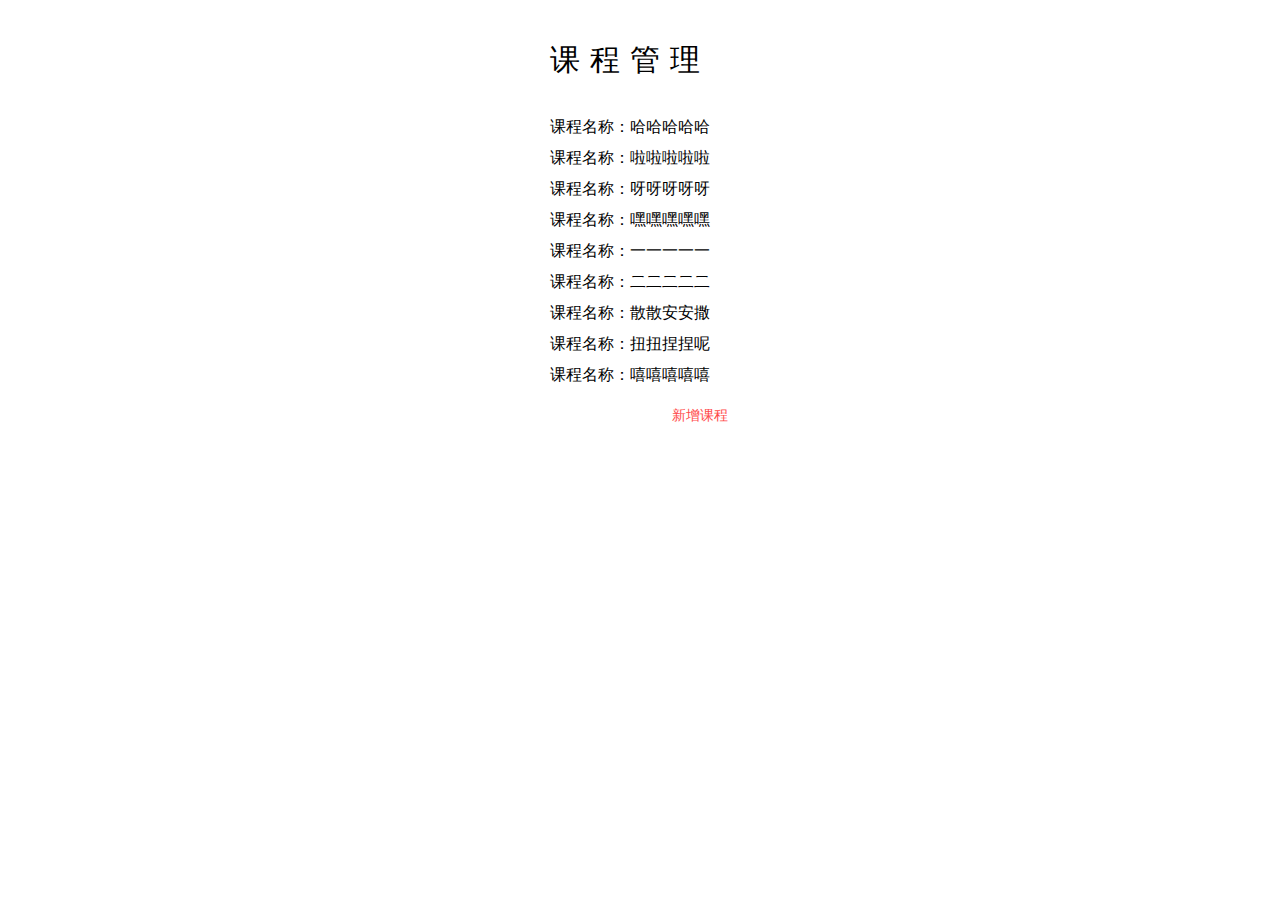
<file: class_manage.html>
<!DOCTYPE html>
<html lang="en">

<head>
    <meta charset="UTF-8">
    <meta http-equiv="X-UA-Compatible" content="IE=edge">
    <meta name="viewport" content="width=device-width, initial-scale=1.0">
    <link rel="stylesheet" href="./class_manage.css">
    <script src="./utils/request.js"></script>
    <script src="./class_manage.js"></script>
    <title>Document</title>
</head>

<body>
    <div class="class-box">
        <div class="class-title">
            课程管理
        </div>

        <div class="class-list">
            <dl>
                <dt>课程名称：哈哈哈哈哈</dt>
                <dt>课程名称：啦啦啦啦啦</dt>
                <dt>课程名称：呀呀呀呀呀</dt>
                <dt>课程名称：嘿嘿嘿嘿嘿</dt>
                <dt>课程名称：一一一一一</dt>
                <dt>课程名称：二二二二二</dt>
                <dt>课程名称：散散安安撒</dt>
                <dt>课程名称：扭扭捏捏呢</dt>
                <dt>课程名称：嘻嘻嘻嘻嘻</dt>

            </dl>
        </div>

        <div class="class-add">
            <input type="text" class="class-add-input" />
            <div class="class-input-button"
                onclick="handleAddClass()"
            >
                新增课程
            </div>
        </div>


    </div>

</body>

</html>
</file>
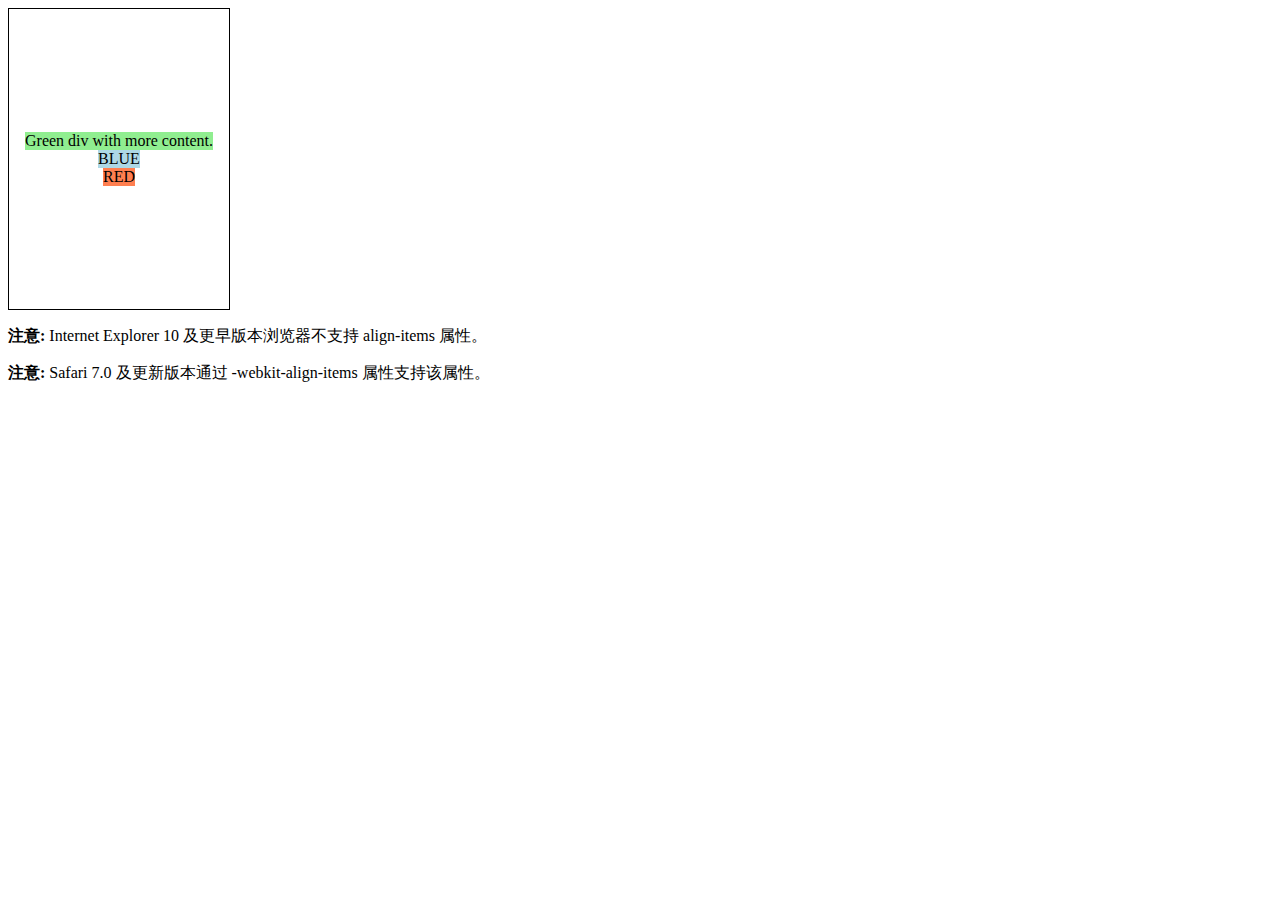
<file: flex.html>
<!DOCTYPE html>
<html>
<head>
<meta charset="utf-8">
<title>菜鸟教程(runoob.com)</title>
<style>
#main {
	display:flex;
    width: 220px;
    height: 300px;
    border: 1px solid black;
	flex-direction: column-reverse;
	align-items:center;
	justify-content:center
		
}
</style>
</head>
<body>

<div id="main">
  <div style="background-color:coral;">RED</div>
  <div style="background-color:lightblue;">BLUE</div>
  <div style="background-color:lightgreen;">Green div with more content.</div>
</div>

<p><b>注意:</b> Internet Explorer 10 及更早版本浏览器不支持 align-items 属性。</p>
<p><b>注意:</b> Safari 7.0 及更新版本通过 -webkit-align-items 属性支持该属性。</p>

</body>
</html>
</file>
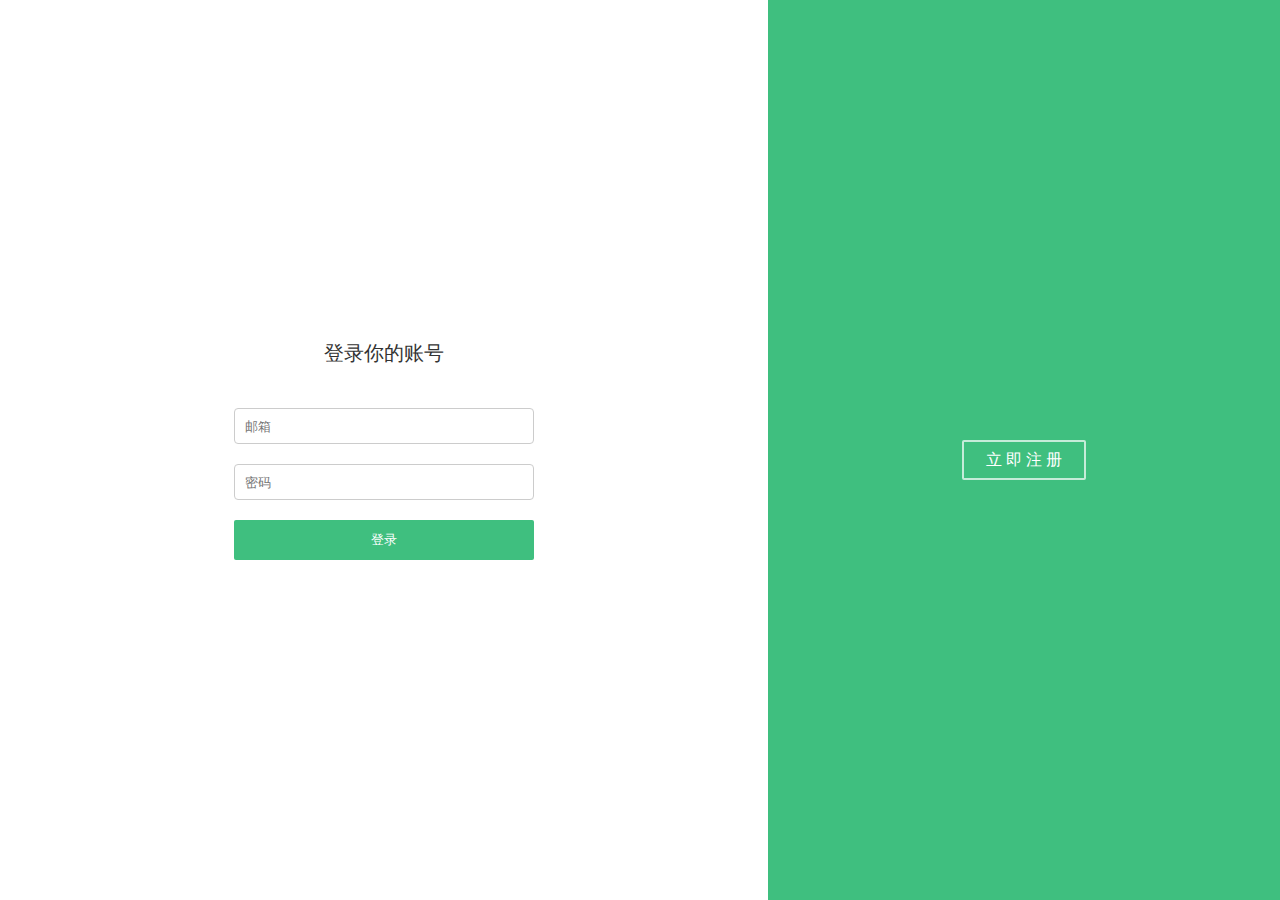
<file: index_beautify.html>
<!DOCTYPE html>
<html lang="en">

<head>
    <meta charset="UTF-8">
    <meta http-equiv="X-UA-Compatible" content="IE=edge">
    <meta name="viewport" content="width=device-width, initial-scale=1.0">
    <link rel="stylesheet" href="./index_beautify.css">
    <script src="./login.js"></script>
    <title>huangmin_login</title>
</head>

<body>

    <div class="beautify-container">

        <div class="login-box"> 　
            <div class="login-box-title">
                登录你的账号
            </div>　
            <div class="form-item">
                <!-- autocomplete="off" 记住账号密码 -->
                <input class="username" type="text" autocomplete="off" placeholder="邮箱">
            </div>
            <div class="form-item">
                <input class="password" type="password" autocomplete="off" placeholder="密码">
            </div>
            <div class="form-item">
                <button class="submit" onclick="handleskip('login-button')">登录</button></div>

            <!-- <div class="reg-bar">
                <div class="reg" onclick="handleskipres('left')">立即注册</div>
                <div class="forget" onclick="handleskipfor('right')">忘记密码</div>
    
            </div> -->
            　
        </div>

        <div class="register-box">
            <div class="login-box-title">
                注册你的账号
            </div>　
            <div class="form-item">
                <!-- autocomplete="off" 记住账号密码 -->
                <input class="username" type="text" autocomplete="off" placeholder="邮箱">
            </div>
            <div class="form-item">
                <input class="password" type="password" autocomplete="off" placeholder="密码">
            </div>
            <div class="form-item">
                <input class="password" type="password" autocomplete="off" placeholder="确认密码">
            </div>
            <div class="form-item">
                <button class="submit" onclick="handleRegister()">注 册</button>
            </div>
        </div>


        <div class="right-box">
            <!-- <div class="title">
                还没有账号吗？
            </div> -->
            <div class="action-button" onclick="handleToggleType('left')">
                立 即 注 册
            </div>
        </div>
    </div>

</body>
</file>
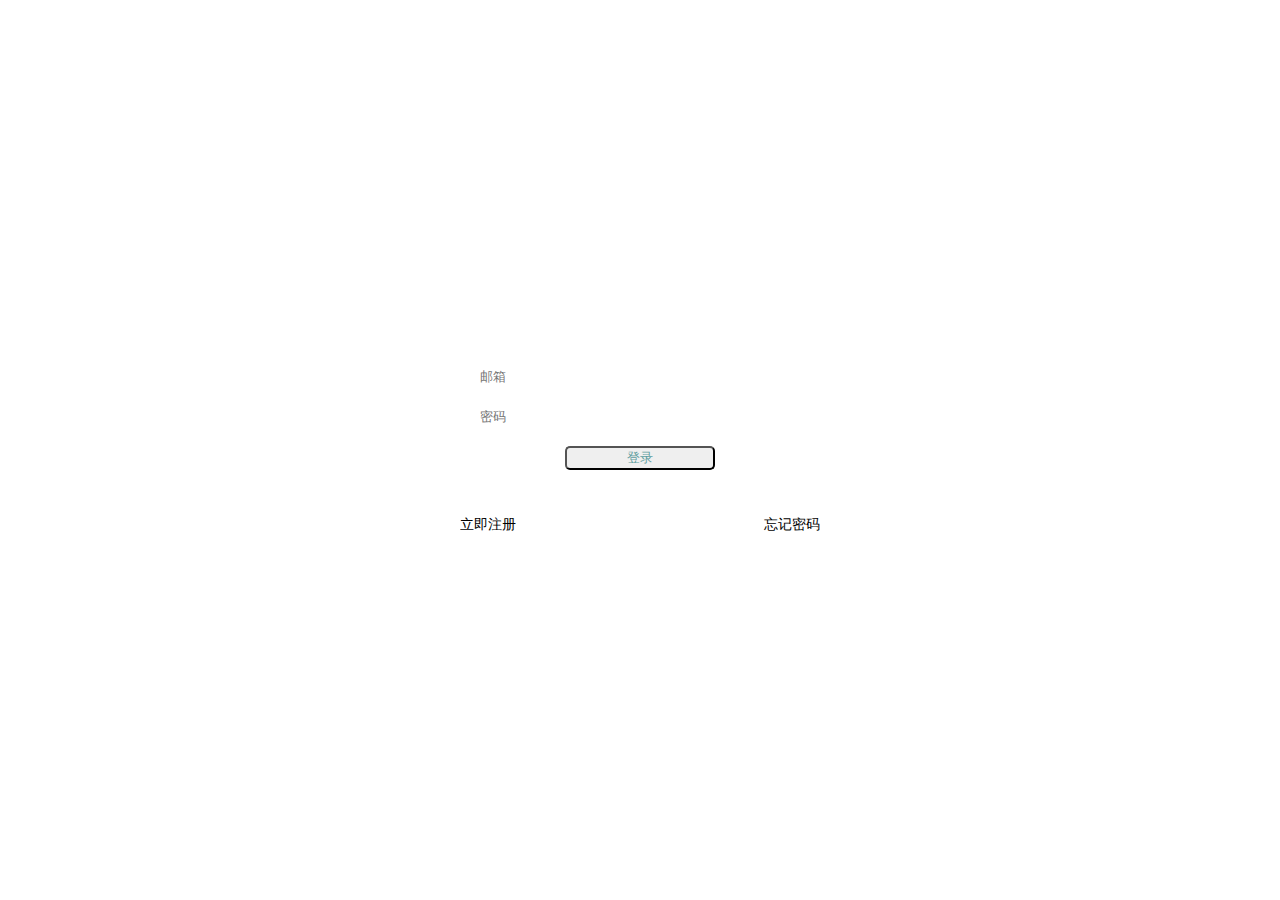
<file: login.html>
<!DOCTYPE html>
<html lang="en">

<head>
    <meta charset="UTF-8">
    <meta http-equiv="X-UA-Compatible" content="IE=edge">
    <meta name="viewport" content="width=device-width, initial-scale=1.0">
    <link rel="stylesheet" href="./login.css">
    <script src="./login.js"></script>
    <title>huangmin_login</title>
</head>

<body>   
    <div class="login-box">     　　
        <div class="form-item">
            <!-- autocomplete="off" 记住账号密码 -->
            <input class="username" type="text"  autocomplete="off" placeholder="邮箱">
        </div>
        <div class="form-item">
            <input class="password" type="password"  autocomplete="off" placeholder="密码">
        </div>
        <div class="form-item">
            <button class="submit" onclick="handleskip('login-button')">登录</button></div>

        <div class="reg-bar">
            <div class="reg" onclick="handleskipres('left')">立即注册</div>
            <div class="forget" onclick="handleskipfor('right')">忘记密码</div>

        </div>
        　
    </div>

</body>
</file>
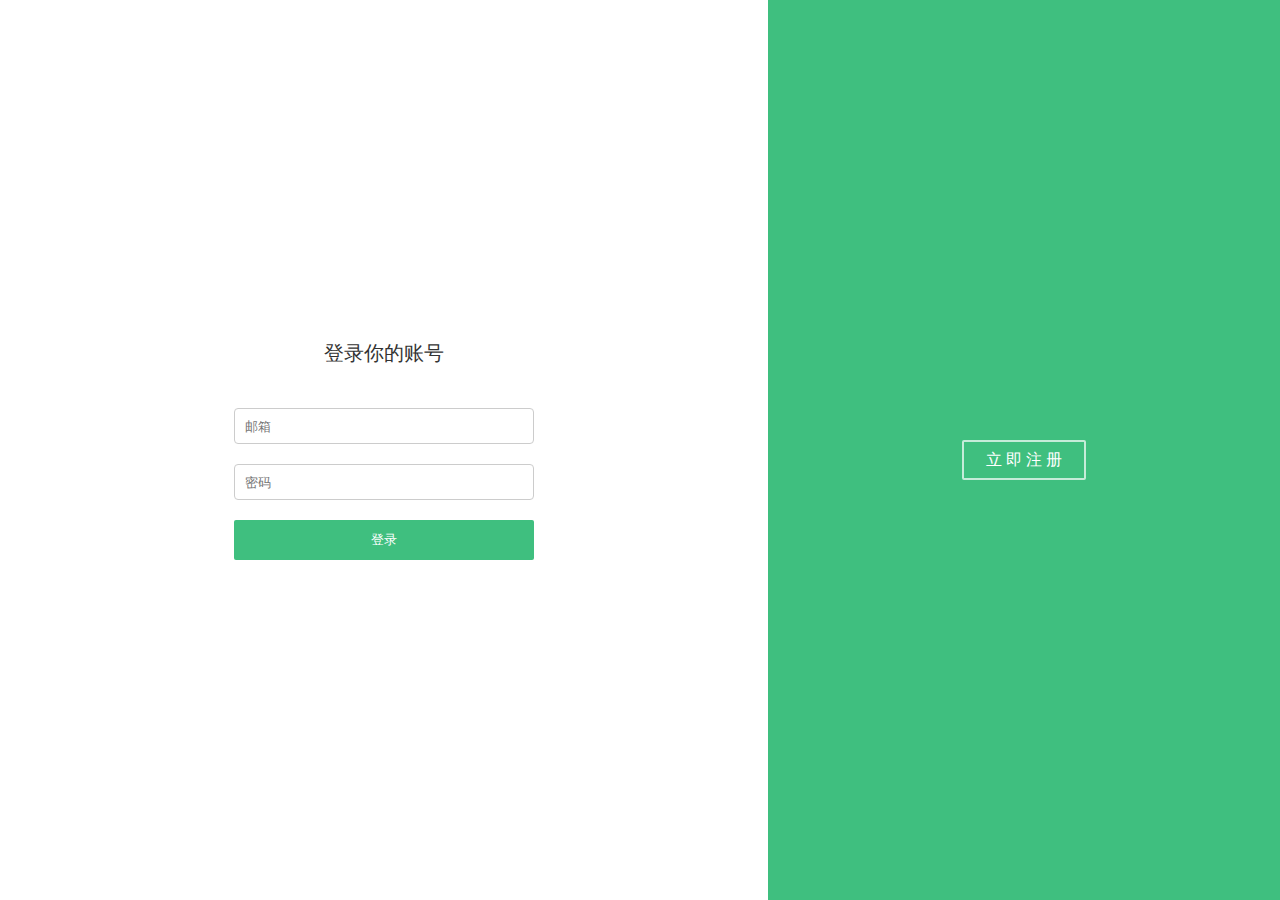
<file: login_beautify.html>
<!DOCTYPE html>
<html lang="en">

<head>
    <meta charset="UTF-8">
    <meta http-equiv="X-UA-Compatible" content="IE=edge">
    <meta name="viewport" content="width=device-width, initial-scale=1.0">
    <link rel="stylesheet" href="./login_beautify.css">
    <script src="./login.js"></script>
    <title>huangmin_login</title>
</head>

<body>

    <div class="beautify-container">

        <div class="login-box"> 　
            <div class="login-box-title">
                登录你的账号
            </div>　
            <div class="form-item">
                <!-- autocomplete="off" 记住账号密码 -->
                <input class="username" type="text" autocomplete="off" placeholder="邮箱">
            </div>
            <div class="form-item">
                <input class="password" type="password" autocomplete="off" placeholder="密码">
            </div>
            <div class="form-item">
                <button class="submit" onclick="handleskip('login-button')">登录</button></div>

            <!-- <div class="reg-bar">
                <div class="reg" onclick="handleskipres('left')">立即注册</div>
                <div class="forget" onclick="handleskipfor('right')">忘记密码</div>
    
            </div> -->
            　
        </div>

        <div class="register-box">
            <div class="login-box-title">
                注册你的账号
            </div>　
            <div class="form-item">
                <!-- autocomplete="off" 记住账号密码 -->
                <input class="username" type="text" autocomplete="off" placeholder="邮箱">
            </div>
            <div class="form-item">
                <input class="password" type="password" autocomplete="off" placeholder="密码">
            </div>
            <div class="form-item">
                <input class="password" type="password" autocomplete="off" placeholder="确认密码">
            </div>
            <div class="form-item">
                <button class="submit" onclick="handleRegister()">注 册</button>
            </div>
        </div>


        <div class="right-box">
            <!-- <div class="title">
                还没有账号吗？
            </div> -->
            <div class="action-button" onclick="handleToggleType('left')">
                立 即 注 册
            </div>
        </div>
    </div>

</body>
</file>
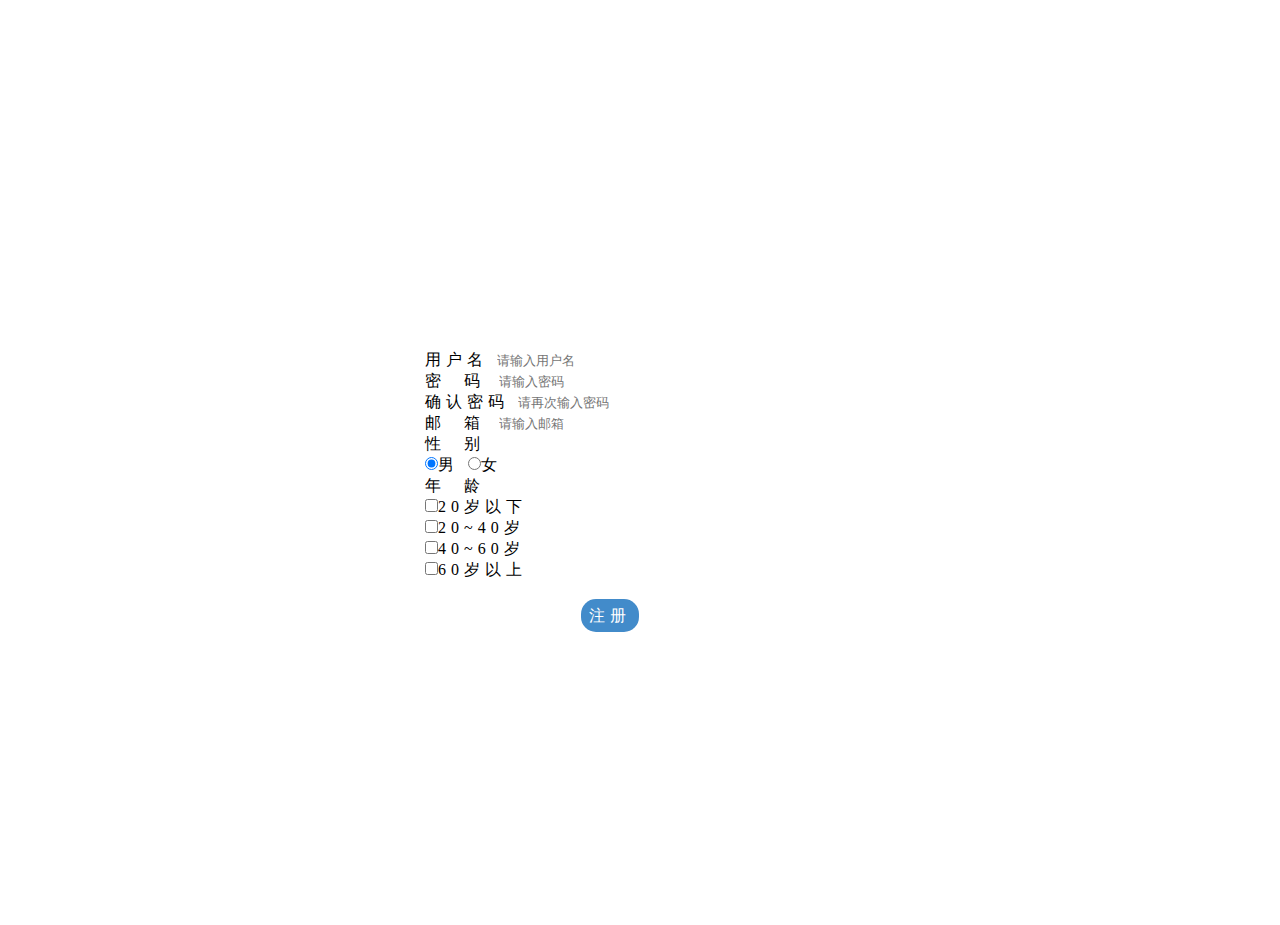
<file: regis.html>
<!DOCTYPE html>
<html lang="en">
<head>
    <meta charset="UTF-8">
    <meta http-equiv="X-UA-Compatible" content="IE=edge">
    <meta name="viewport" content="width=device-width, initial-scale=1.0">
    <link rel="stylesheet" href="./regis.css">
    <script src="./regis.js"></script>
    <title>huangmin_regis</title>
</head>
<body>
    <div class="regis-box">
        <div class="form-item">用户名 
            <input class ="username" type="text" autocomplete="off" placeholder="请输入用户名">  
        </div>
        <div class="form-item">密&nbsp&nbsp码   
            <input class ="password" type="pwd"  placeholder="请输入密码">  
        </div>
        <div class="form-item">确认密码
            <input class ="resetpwd" type="pwd" placeholder="请再次输入密码"> 
        </div> 
        <div class="form-item">邮&nbsp&nbsp箱  
            <input class ="mailbox" type="text"  placeholder="请输入邮箱">  
        </div>
        <div class="form-item">性&nbsp&nbsp别 <br/>
            <!-- checked预选项的意思-->
            <input class="myforms-3-2" type="radio" checked ="checked" name="2" value="sex1">男
            <input class="myforms-3-3" type="radio"  name="2" value="sex2">女
        </div>
        <div class="form-item">年&nbsp&nbsp龄 <br/>    
            <input class="age-num" type="checkbox" ><span>20岁以下</span><br />
            <input class="age-num" type="checkbox" ><span>20~40岁</span><br />
            <input class="age-num" type="checkbox" ><span>40~60岁</span><br />
            <input class="age-num" type="checkbox" ><span>60岁以上</span>
        </div>
        <div class="regis-botton">
            <botton class = "submit" onclick=handleclick()>注册</botton>
        </div> 
    </div>
</body>
</html>
</file>
<file: class_manage.css>
/* padding 内边距 */
/* margin 外边距 */
/* border 边框 */



html,body,div,p,span,img,input {
    margin: 0;
    padding: 0;
    border: 0;
    -webkit-tap-highlight-color: transparent;
    outline: 0;
    /* 字体颜色 */
    color: black;
    
}

body{
    background: url('https://img0.baidu.com/it/u=2153164929,2266059734&fm=26&fmt=auto') no-repeat;
    background-size: cover;
    display: flex;
    align-items:flex-start ;
    height: 100vh;
    justify-content: center;
}

.class-box{
    margin-top: 40px;
}
.class-title{
       /*设置一个文字大小*/
        font-size: 30px;
        /*设置一个字体*/
        font-family: "STSong","新宋体","Arial";
        /*设置一个小型大写字母*/
        font-variant: small-caps;
        /* 字间距 */
        letter-spacing:10px
}
.class-input{
    
}


.class-list {
    padding-top: 20px;
}

dt {
    margin: 10px 0;
}

.class-add {
    display: flex;
    align-items: center;
}

.class-add-input {
    width: 120px;
    height: 28px;
    line-height: 28px;
    padding: 0;
    border: 0;
    outline: 0;
    -webkit-tap-highlight-color: transparent;
}

.class-input-button {
    width: 60px;
    height: 28px;
    line-height: 28px;
    text-align: center;
    font-size: 14px;
    color: #ff4a4a;
    border: 0;
}
</file>
<file: index_beautify.css>
/* padding 内边距 */
/* margin 外边距 */
/* border 边框 */

.beautify-container {
    width: 100vw;
    height: 100vh;
    display: flex;
    align-items: center;
}

.login-box, .register-box {
    flex: 3;
}

.login-box {
    display: flex;
}

.register-box {
    display: none;
}

.right-box {
    flex: 2;
    height: 100vh;
    background-color: var(--theme-color);
    display: flex;
    align-items: center;
    justify-content: center;
    flex-direction: column;
    color: #fff;
}
.title, .action-button {
    color: #fff;
}

.title {
    font-size: 20px;
}

.action-button {
    cursor: pointer;
    margin-top: 20px;
    border: 2px solid rgba(255,255, 255, 0.7);
    width: 120px;
    height: 36px;
    line-height: 36px;
    text-align: center;
    font-size: 16px;
    border-radius: 2px;
}


:root {
    --theme-color: #3FBF7F;
    --base-font-color: #333;
}




html,body,div,p,span,img,input {
    margin: 0;
    padding: 0;
    border: 0;
    -webkit-tap-highlight-color: transparent;
    outline: 0;
    /* 字体颜色 */
    color: black;
    
}

body{
    /* background: url('https://img0.baidu.com/it/u=2153164929,2266059734&fm=26&fmt=auto') no-repeat; */
    background-size: cover;
    display: flex;
    align-items: center;
    height: 100vh;
    justify-content: center;
}

.login-box, .register-box {
    flex-direction: column;
    width: 430px;
    /* height: 250px; */
    align-items: center;
    justify-content: space-between;
    /* border: 0.1px solid cadetblue; */
    /* background: url('https://img0.baidu.com/it/u=2928413817,1175959393&fm=26&fmt=auto') no-repeat; */
    
}
.login-box-title {
    font-size: 20px;
    color: var(--base-font-color);
    text-align: center;
}

.form-item {
    display: flex;
    flex-direction: column;
    width:300px;
    height: 36ox;
    line-height: 36px;
    margin:0;
    padding-top: 20px;
    align-items: center;
}

.form-item input {
    border-radius: 4px;
    border: 1px solid #ccc;
}

.submit {
    width: 200px;
}

.reg-bar {
    width:300px;
    margin:20px;
    font-size:14px;
    overflow:hidden;
}

.username {
    width: 100%;
    height: 36px;
    padding-left: 10px;
    box-sizing: border-box;
    
}

.password {
    width: 100%;
    height: 36px;
    padding-left: 10px;
    box-sizing: border-box;
}

.submit {
    width: 300px;
    background-color: var(--theme-color);
    color: #fff;
    border-radius: 2px;
    border: 0;
    height: 40px;
    cursor: pointer;
  
   
}

.reg {
    float:left;
    margin-top: 30px;
    cursor: pointer;
}

.forget {
    float:right;
    margin-top: 30px;
    cursor: pointer;
}
</file>
<file: login.css>
/* padding 内边距 */
/* margin 外边距 */
/* border 边框 */



html,body,div,p,span,img,input {
    margin: 0;
    padding: 0;
    border: 0;
    -webkit-tap-highlight-color: transparent;
    outline: 0;
    /* 字体颜色 */
    color: black;
    
}

body{
    background: url('https://img0.baidu.com/it/u=2153164929,2266059734&fm=26&fmt=auto') no-repeat;
    background-size: cover;
    display: flex;
    align-items: center;
    height: 100vh;
    justify-content: center;
}

.login-box {
    display: flex;
    flex-direction: column;
    width: 430px;
    height: 250px;
    align-items: center;
    justify-content: space-between;
    /* border: 0.1px solid cadetblue; */
    background: url('https://img0.baidu.com/it/u=2928413817,1175959393&fm=26&fmt=auto') no-repeat;
    
}

.form-item {
    display: flex;
    flex-direction: column;
    width:340px;
    height: 20px;
    margin:0;
    padding-top: 20px;
    align-items: center;

}

.reg-bar {
    width:360px;
    margin:20px;
    font-size:14px;
    overflow:hidden;
}

.username {
    width: 100%;
    height: 50px;
    padding-left: 10px;
    box-sizing: border-box;
    
}

.password {
    width: 100%;
    height: 50px;
    padding-left: 10px;
    box-sizing: border-box;
}

.submit {
    width: 150px;
    border-radius: 5px;
    color:cadetblue;
  
   
}

.reg {
    float:left;
    margin-top: 30px;
    cursor: pointer;
}

.forget {
    float:right;
    margin-top: 30px;
    cursor: pointer;
}
</file>
<file: login_beautify.css>
/* padding 内边距 */
/* margin 外边距 */
/* border 边框 */

.beautify-container {
    width: 100vw;
    height: 100vh;
    display: flex;
    align-items: center;
}

.login-box, .register-box {
    flex: 3;
}

.login-box {
    display: flex;
}

.register-box {
    display: none;
}

.right-box {
    flex: 2;
    height: 100vh;
    background-color: var(--theme-color);
    display: flex;
    align-items: center;
    justify-content: center;
    flex-direction: column;
    color: #fff;
}
.title, .action-button {
    color: #fff;
}

.title {
    font-size: 20px;
}

.action-button {
    cursor: pointer;
    margin-top: 20px;
    border: 2px solid rgba(255,255, 255, 0.7);
    width: 120px;
    height: 36px;
    line-height: 36px;
    text-align: center;
    font-size: 16px;
    border-radius: 2px;
}


:root {
    --theme-color: #3FBF7F;
    --base-font-color: #333;
}




html,body,div,p,span,img,input {
    margin: 0;
    padding: 0;
    border: 0;
    -webkit-tap-highlight-color: transparent;
    outline: 0;
    /* 字体颜色 */
    color: black;
    
}

body{
    /* background: url('https://img0.baidu.com/it/u=2153164929,2266059734&fm=26&fmt=auto') no-repeat; */
    background-size: cover;
    display: flex;
    align-items: center;
    height: 100vh;
    justify-content: center;
}

.login-box, .register-box {
    flex-direction: column;
    width: 430px;
    /* height: 250px; */
    align-items: center;
    justify-content: space-between;
    /* border: 0.1px solid cadetblue; */
    /* background: url('https://img0.baidu.com/it/u=2928413817,1175959393&fm=26&fmt=auto') no-repeat; */
    
}
.login-box-title {
    font-size: 20px;
    color: var(--base-font-color);
    text-align: center;
}

.form-item {
    display: flex;
    flex-direction: column;
    width:300px;
    height: 36ox;
    line-height: 36px;
    margin:0;
    padding-top: 20px;
    align-items: center;
}

.form-item input {
    border-radius: 4px;
    border: 1px solid #ccc;
}

.submit {
    width: 200px;
}

.reg-bar {
    width:300px;
    margin:20px;
    font-size:14px;
    overflow:hidden;
}

.username {
    width: 100%;
    height: 36px;
    padding-left: 10px;
    box-sizing: border-box;
    
}

.password {
    width: 100%;
    height: 36px;
    padding-left: 10px;
    box-sizing: border-box;
}

.submit {
    width: 300px;
    background-color: var(--theme-color);
    color: #fff;
    border-radius: 2px;
    border: 0;
    height: 40px;
    cursor: pointer;
  
   
}

.reg {
    float:left;
    margin-top: 30px;
    cursor: pointer;
}

.forget {
    float:right;
    margin-top: 30px;
    cursor: pointer;
}
</file>
<file: regis.css>
/* padding 内边距 */
/* margin 外边距 */
/* border 边框 */



html,body,div,p,span,img,input {
    margin: 0;
    padding: 0;
    border: 0;
    -webkit-tap-highlight-color: transparent;
    outline: 0;
    /* 字体颜色 */
    color: black;
    
}

body{
    background: url('https://img0.baidu.com/it/u=2153164929,2266059734&fm=26&fmt=auto') no-repeat;
    background-size: cover;
    display: flex;
    align-items: center;
    height: 100vh;
    justify-content: center;
    padding-top: 25px;
}

.regis-box{
    display: flex;
    flex-direction: column;
    text-align:left;
    width: 430px;
    height: 250px;
    /* 字间距 */
    letter-spacing:5px
}
.form-item{
    font-size:16px;
    height: 150px;
    width: 350px;
    /* border:1px solid #fff; */
    background: url('https://img0.baidu.com/it/u=2928413817,1175959393&fm=26&fmt=auto') no-repeat;

}
.password{
    margin-left: 5px;
}
.mailbox{
    margin-left: 5px;
}
.age-num{
    letter: spacing 0px;
}
.regis-botton{
    margin-top: 25px;
    text-align: center;  
    margin-right: 60px;
}
.submit {
        width: 200px;  
        padding:8px;  
        background-color: #428bca;  
        border-color: #357ebd;  
        color: #fff;  
       /* 边框圆角 */
        border-radius: 15px; 
        text-align: center;        
        cursor: pointer
}
</file>
